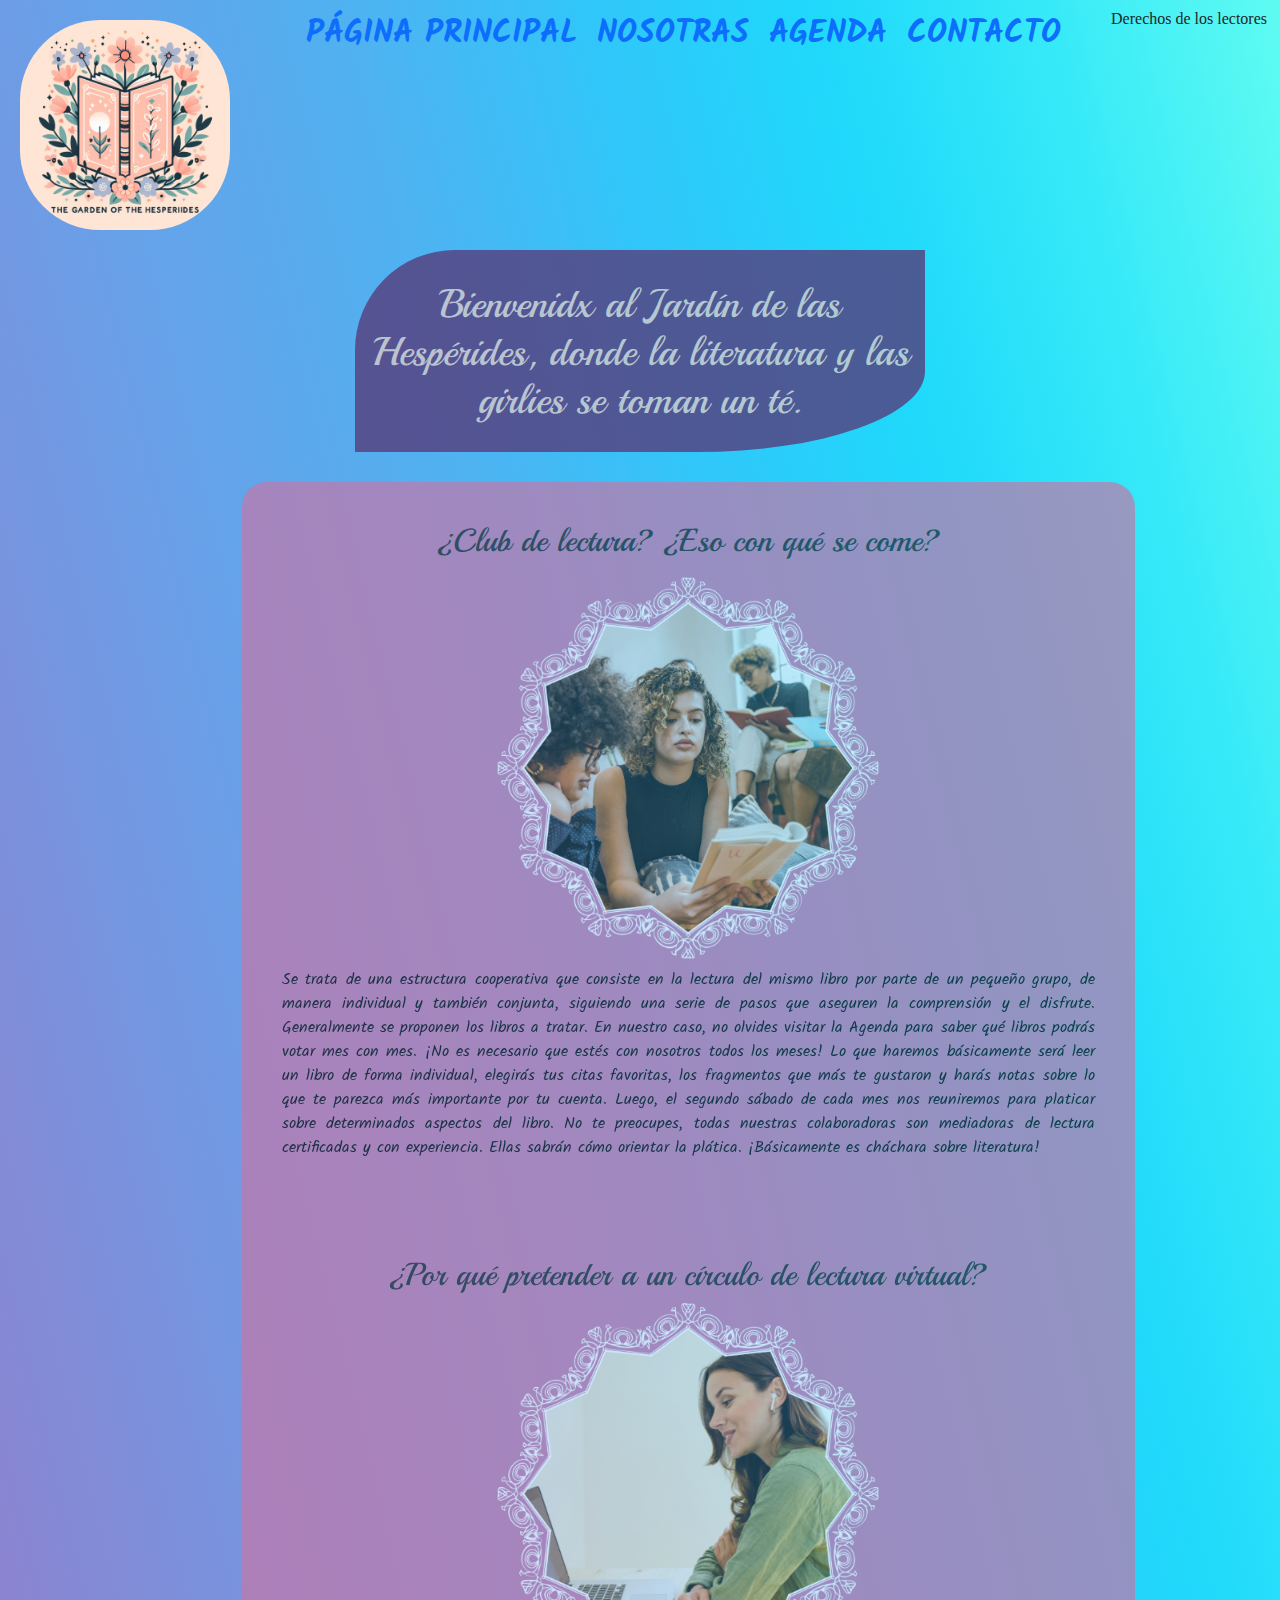
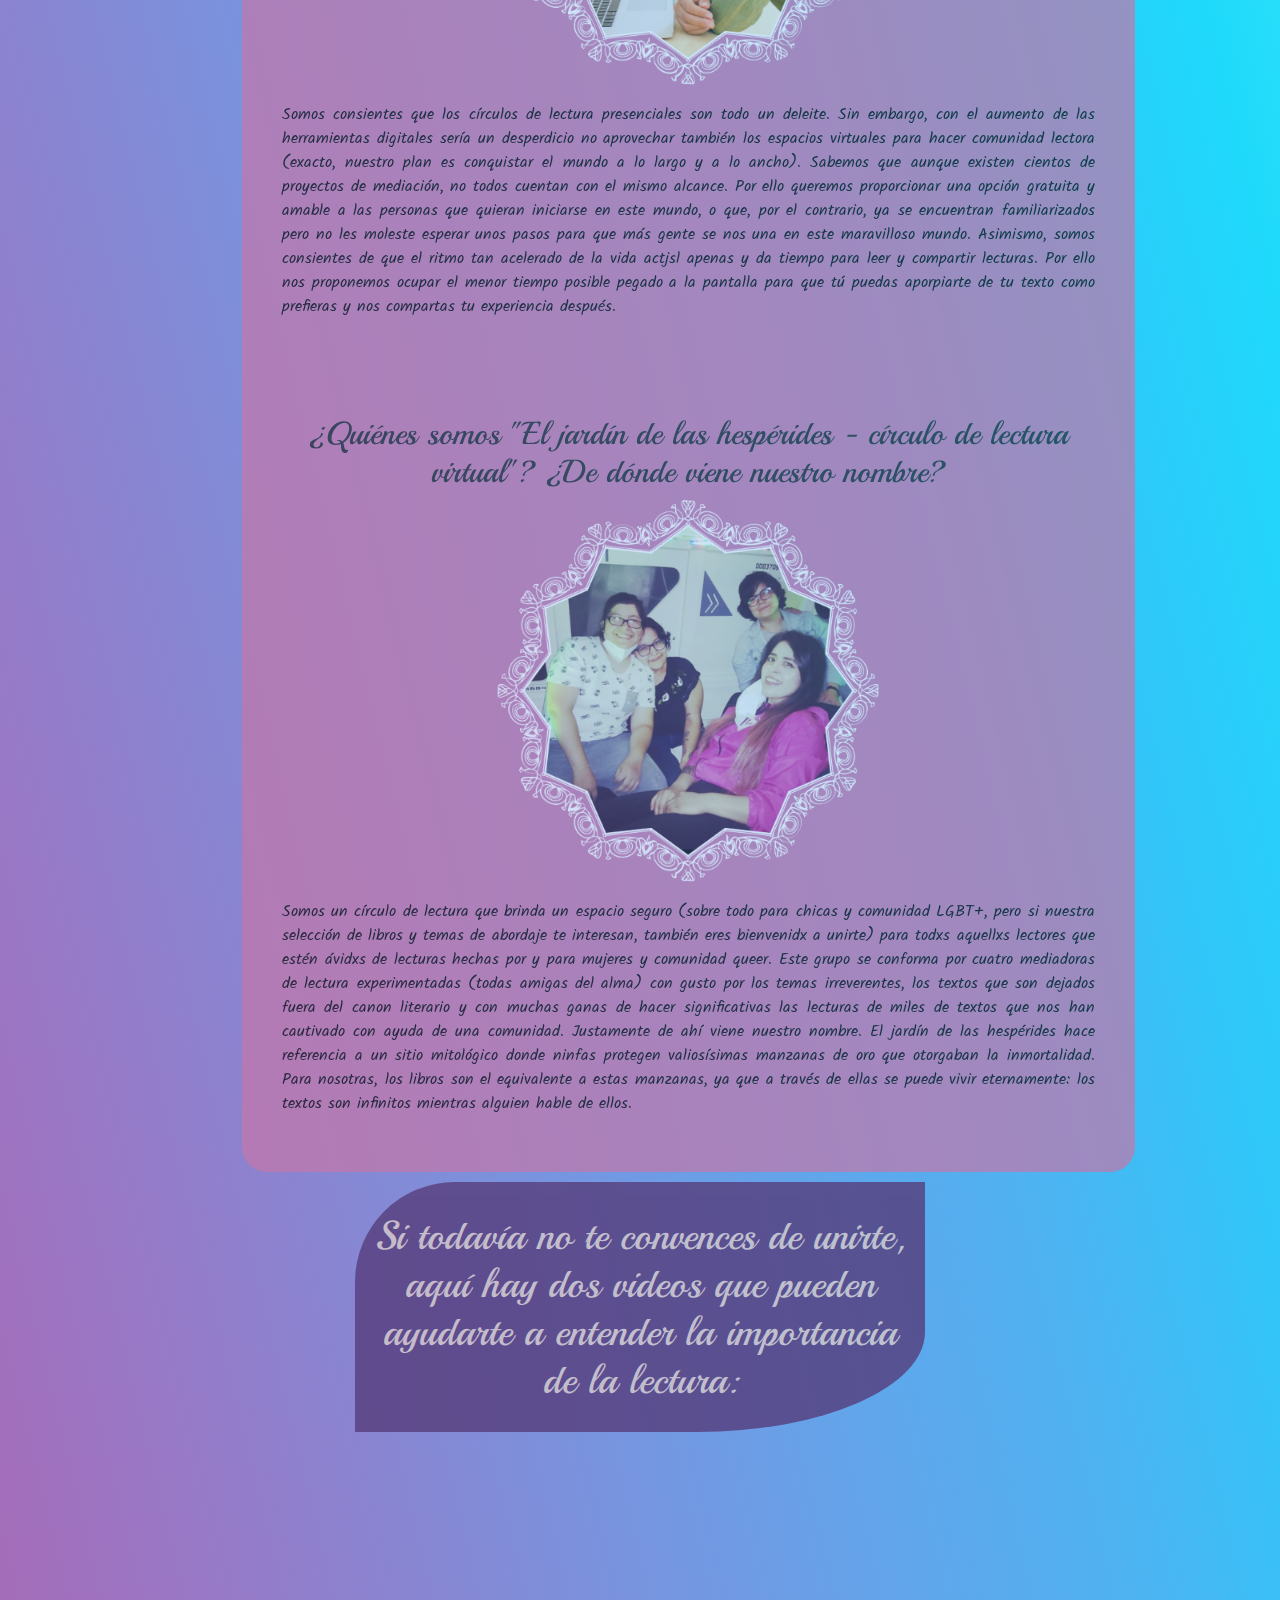
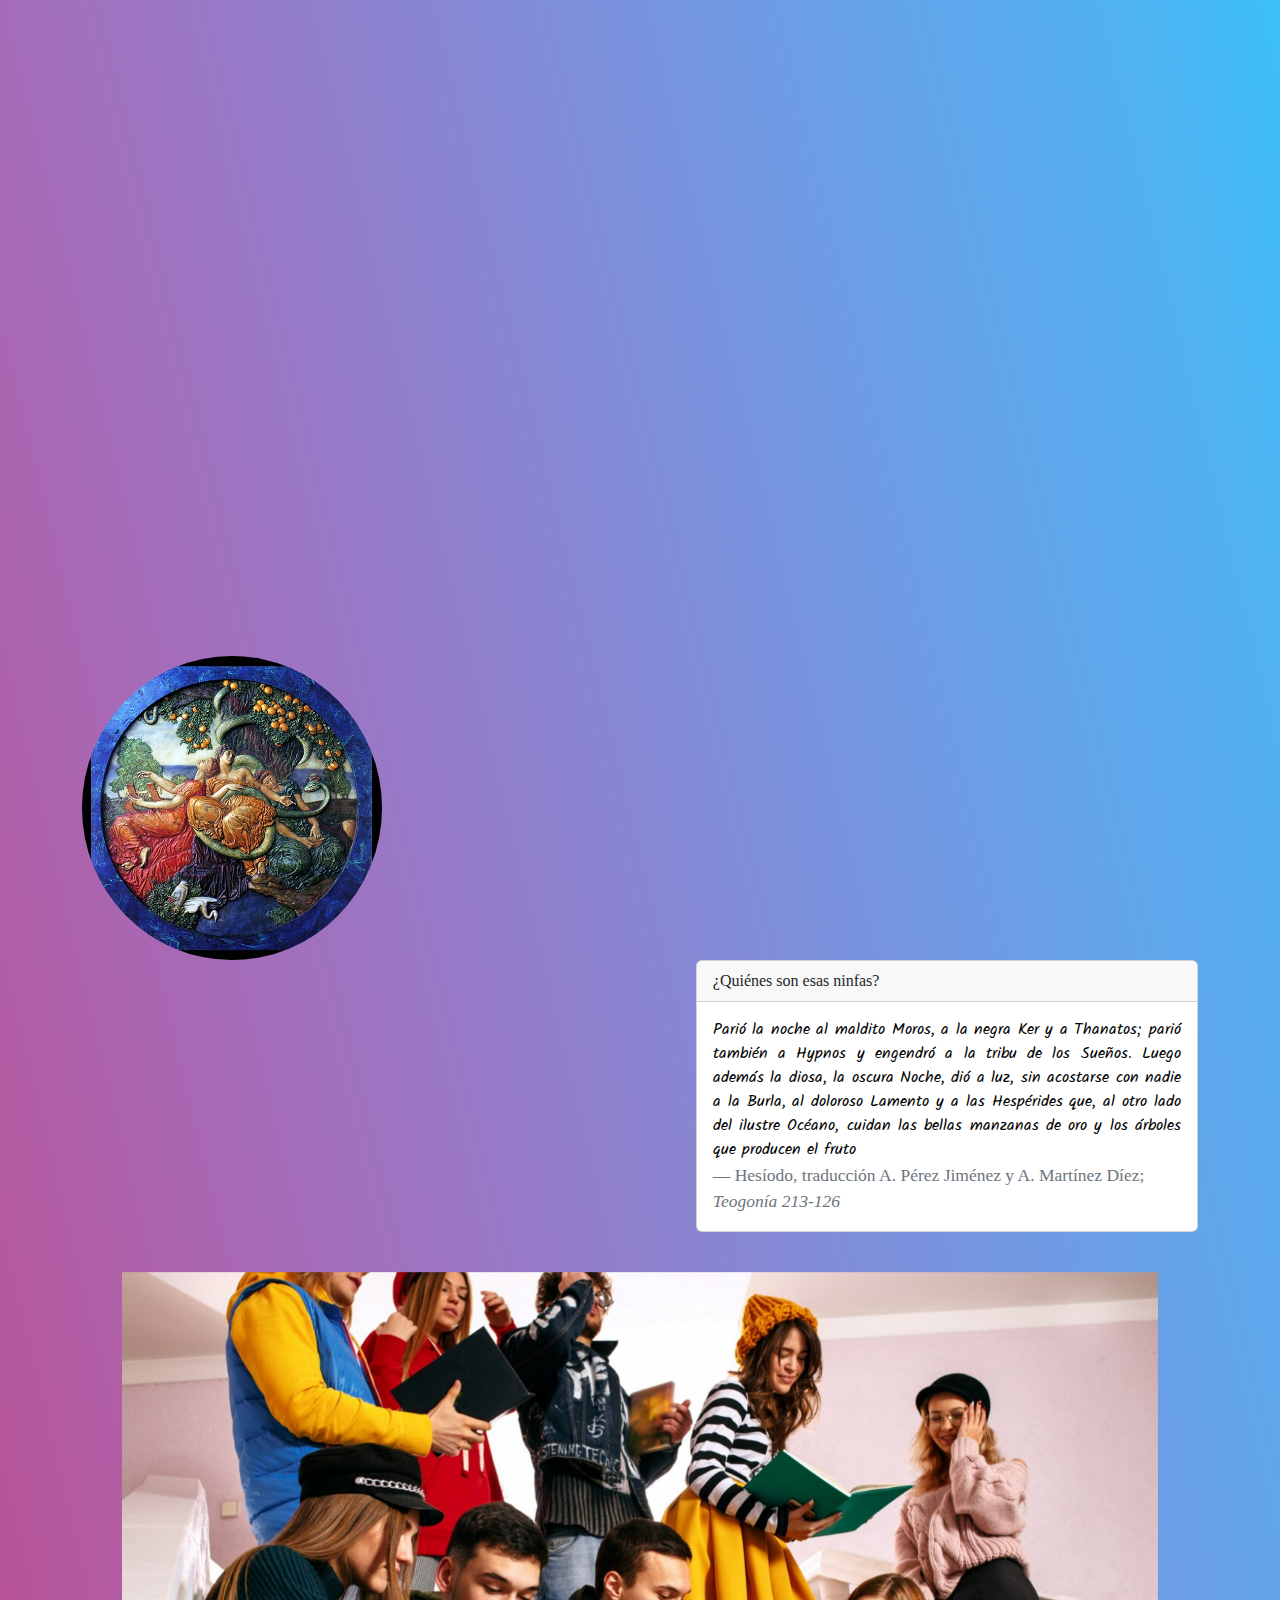
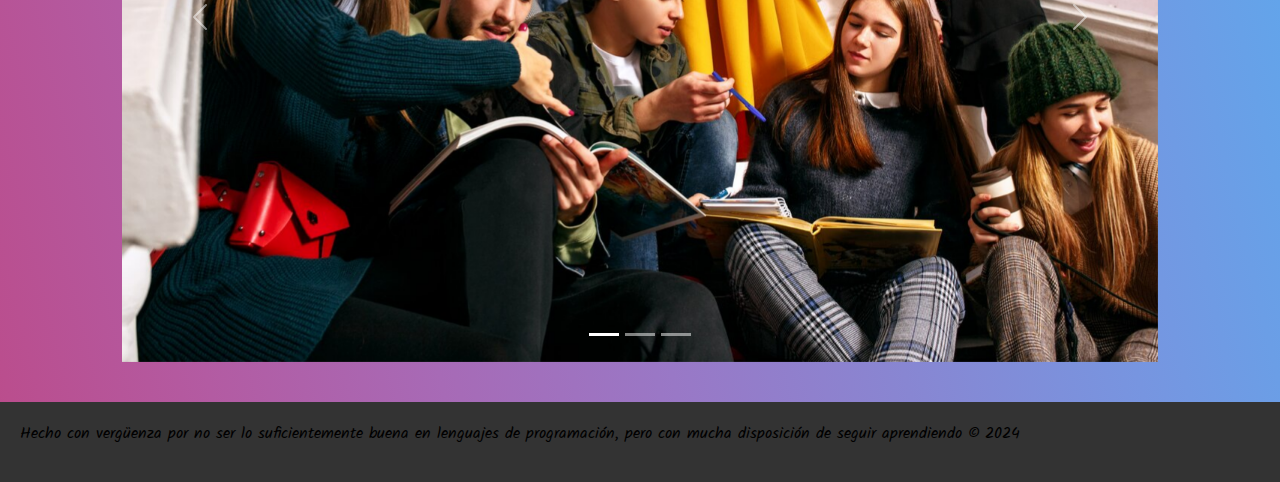
<file: index.html>
<!DOCTYPE html>
<html lang="en">

<head>
    <meta charset="UTF-8">
    <meta name="viewport" content="width=device-width, initial-scale=1.0">
    <link rel="stylesheet" href="style.css">
    <link href="https://cdn.jsdelivr.net/npm/bootstrap@5.3.3/dist/css/bootstrap.min.css" rel="stylesheet"
        integrity="sha384-QWTKZyjpPEjISv5WaRU9OFeRpok6YctnYmDr5pNlyT2bRjXh0JMhjY6hW+ALEwIH" crossorigin="anonymous">
    <script defer src="./main.js"></script>

    <title>Club de lectura: El jardín de las hespérides</title>
</head>

<body>
    <header>
        <div>
            <img src="./imágenes/test.jpg" alt="Logo de página">
        </div>
        <nav>
            <ul>
                <a href="#presentacion">
                    <li>PÁGINA PRINCIPAL</li>
                </a>
                <a href="nosotras.html">
                    <li>NOSOTRAS</li>
                </a>
                <a href="agenda.html">
                    <li>AGENDA</li>
                </a>
                <a href="contacto.html">
                    <li>CONTACTO</li>
            </ul>
        </nav>

      
        <a class="btn btn-bd-download d-none d-lg-inline-block mb-3 mb-md-0 ml-md-3" href="https://www3.gobiernodecanarias.org/medusa/proyecto/38008675-0001/wp-content/uploads/sites/17/2015/01/los-derechos-del-lector.jpg">Derechos de los lectores</a>
      </header>

      <section id="presentacion">
    <div class="container">
        <div class="row justify-content-center">
            <div class="cabecera col-md-6">
                <h1> Bienvenidx al Jardín de las Hespérides, donde la literatura y las girlies se toman un té.
                </h1>
            </div>
        </div>

        <div class="contenedor">
            <div class="caja">
                <h2>¿Club de lectura? ¿Eso con qué se come?</h2>
                <img src="./imágenes/Club de lectura.png" alt="Qué_es_un_club_de_lectura">
                <p>Se trata de una estructura cooperativa que consiste en la lectura del mismo libro por parte de un
                    pequeño grupo, de manera individual y también conjunta, siguiendo una serie de pasos que
                    aseguren la comprensión y el disfrute. Generalmente se proponen los libros a tratar. En nuestro
                    caso, no olvides visitar la Agenda para saber qué libros podrás votar mes con mes. ¡No es
                    necesario que estés con nosotros todos los meses! Lo que haremos básicamente será leer un libro
                    de forma individual, elegirás tus citas favoritas, los fragmentos que más te gustaron y harás
                    notas sobre lo que te parezca más importante por tu cuenta. Luego, el segundo sábado de cada mes
                    nos reuniremos para platicar sobre determinados aspectos del libro. No te preocupes, todas
                    nuestras colaboradoras son mediadoras de lectura certificadas y con experiencia. Ellas sabrán
                    cómo orientar la plática. ¡Básicamente es cháchara sobre literatura!</p>
            </div>



            <div class="caja">
                <h2>¿Por qué pretender a un círculo de lectura virtual?</h2>
                <img src="./imágenes/Club de lectura virtual.png" alt="Club_de_lectura_virtual">
                <p>Somos consientes que los círculos de lectura presenciales son todo un deleite. Sin embargo, con
                    el aumento de las herramientas digitales sería un desperdicio no aprovechar también los espacios
                    virtuales para hacer comunidad lectora (exacto, nuestro plan es conquistar el mundo a lo largo y
                    a lo ancho). Sabemos que aunque existen cientos de proyectos de mediación, no todos cuentan con
                    el mismo alcance. Por ello queremos proporcionar una opción gratuita y amable a las personas que
                    quieran iniciarse en este mundo, o que, por el contrario, ya se encuentran familiarizados pero
                    no les moleste esperar unos pasos para que más gente se nos una en este maravilloso mundo.

                    Asimismo, somos consientes de que el ritmo tan acelerado de la vida actjsl apenas y da tiempo
                    para leer y compartir lecturas. Por ello nos proponemos ocupar el menor tiempo posible pegado a
                    la pantalla para que tú puedas aporpiarte de tu texto como prefieras y nos compartas tu
                    experiencia después. </p>
            </div>

            <div class="caja">
                <h2>¿Quiénes somos "El jardín de las hespérides - círculo de lectura virtual"? ¿De dónde viene
                    nuestro nombre?</h2>
                <img src="./imágenes/Jardín de.png" alt="Proyecto_El_Jardín">
                <p>Somos un círculo de lectura que brinda un espacio seguro (sobre todo para chicas y comunidad
                    LGBT+, pero si nuestra selección de libros y temas de abordaje te interesan, también eres
                    bienvenidx a unirte) para todxs aquellxs lectores que estén ávidxs de lecturas hechas por y para
                    mujeres y comunidad queer. Este grupo se conforma por cuatro mediadoras de lectura
                    experimentadas (todas amigas del alma) con gusto por los temas irreverentes, los textos que son
                    dejados fuera del canon literario y con muchas ganas de hacer significativas las lecturas de
                    miles de textos que nos han cautivado con ayuda de una comunidad. Justamente de ahí viene
                    nuestro nombre. El jardín de las hespérides hace referencia a un sitio mitológico donde ninfas
                    protegen valiosísimas manzanas de oro que otorgaban la inmortalidad. Para nosotras, los libros son el equivalente a estas manzanas, ya que a través de ellas se puede vivir eternamente: los textos son infinitos mientras alguien hable de ellos. </p>
            </div>

        </div>
    </div>
</section>

    <div class="container">
        <div class="row justify-content-center">
            <div class="cabecera col-md-6">
                <h1> Si todavía no te convences de unirte, aquí hay dos videos que pueden ayudarte a entender la importancia de la lectura:
                </h1>
            </div>
        </div>

        <div class="videos">
    
        <iframe width="560" height="315" src="https://www.youtube.com/embed/iTEz1yOmepQ?si=930MKqbkyok6NbcA" title="YouTube video player" frameborder="0" allow="accelerometer; autoplay; clipboard-write; encrypted-media; gyroscope; picture-in-picture; web-share" allowfullscreen>
        </iframe>

        <iframe width="560" height="315" src="https://www.youtube.com/embed/O75q0c2-6N0?si=9eFIMJl4jZTec7vx" title="YouTube video player" frameborder="0" allow="accelerometer; autoplay; clipboard-write; encrypted-media; gyroscope; picture-in-picture; web-share" allowfullscreen></iframe>

</div>

<div class="quote_image">
    <img src="./imágenes/Hesperides.jpg" alt="Pintura_jardin">

    <div class="card">
        <div class="card-header">
            ¿Quiénes son esas ninfas?
        </div>
        <div class="card-body">
            <blockquote class="blockquote mb-0">
                <p>Parió la noche al maldito Moros, a la negra Ker y a Thanatos; parió también a Hypnos y engendró a
                    la tribu de los Sueños. Luego además la diosa, la oscura Noche, dió a luz, sin acostarse con
                    nadie a la Burla, al doloroso Lamento y a las Hespérides que, al otro lado del ilustre Océano,
                    cuidan las bellas manzanas de oro y los árboles que producen el fruto</p>
                <footer class="blockquote-footer">Hesíodo, traducción A. Pérez Jiménez y A. Martínez Díez; <cite
                        title="Source Title">Teogonía 213-126</cite></footer>
            </blockquote>
        </div>
    </div>
</div>


<div class="carrusel">
    <div id="carouselExampleIndicators" class="carousel slide">
        <div class="carousel-indicators">
            <button type="button" data-bs-target="#carouselExampleIndicators" data-bs-slide-to="0" class="active"
                aria-current="true" aria-label="Slide 1"></button>
            <button type="button" data-bs-target="#carouselExampleIndicators" data-bs-slide-to="1"
                aria-label="Slide 2"></button>
            <button type="button" data-bs-target="#carouselExampleIndicators" data-bs-slide-to="2"
                aria-label="Slide 3"></button>
        </div>
        <div class="carousel-inner">
            <div class="carousel-item active">
                <img src="./imágenes/Carrusel1.jpg" class="d-block w-100" alt="Carrusel1">
            </div>
            <div class="carousel-item">
                <img src="./imágenes/Carrusel2.jpg" class="d-block w-100" alt="Carrusel2">
            </div>
            <div class="carousel-item">
                <img src="./imágenes/Carrusel3.jpg" class="d-block w-100" alt="Carrusel3">
            </div>
        </div>
        <button class="carousel-control-prev" type="button" data-bs-target="#carouselExampleIndicators"
            data-bs-slide="prev">
            <span class="carousel-control-prev-icon" aria-hidden="true"></span>
            <span class="visually-hidden">Previous</span>
        </button>
        <button class="carousel-control-next" type="button" data-bs-target="#carouselExampleIndicators"
            data-bs-slide="next">
            <span class="carousel-control-next-icon" aria-hidden="true"></span>
            <span class="visually-hidden">Next</span>
        </button>
    </div>
</div>
    

        


            
        </div>
        <script src="https://cdn.jsdelivr.net/npm/bootstrap@5.3.3/dist/js/bootstrap.bundle.min.js"
            integrity="sha384-YvpcrYf0tY3lHB60NNkmXc5s9fDVZLESaAA55NDzOxhy9GkcIdslK1eN7N6jIeHz"
            crossorigin="anonymous"></script>

            <div class="footer_end">
            <footer>
                <p>Hecho con vergüenza por no ser lo suficientemente buena en lenguajes de programación, pero con mucha disposición de seguir aprendiendo &copy; 2024</p>
            </footer>
        </div>

        <script src="https://cdn.jsdelivr.net/npm/bootstrap@5.3.3/dist/js/bootstrap.bundle.min.js"
                integrity="sha384-YvpcrYf0tY3lHB60NNkmXc5s9fDVZLESaAA55NDzOxhy9GkcIdslK1eN7N6jIeHz"
                crossorigin="anonymous"></script>
                
</body>
</html>
</file>
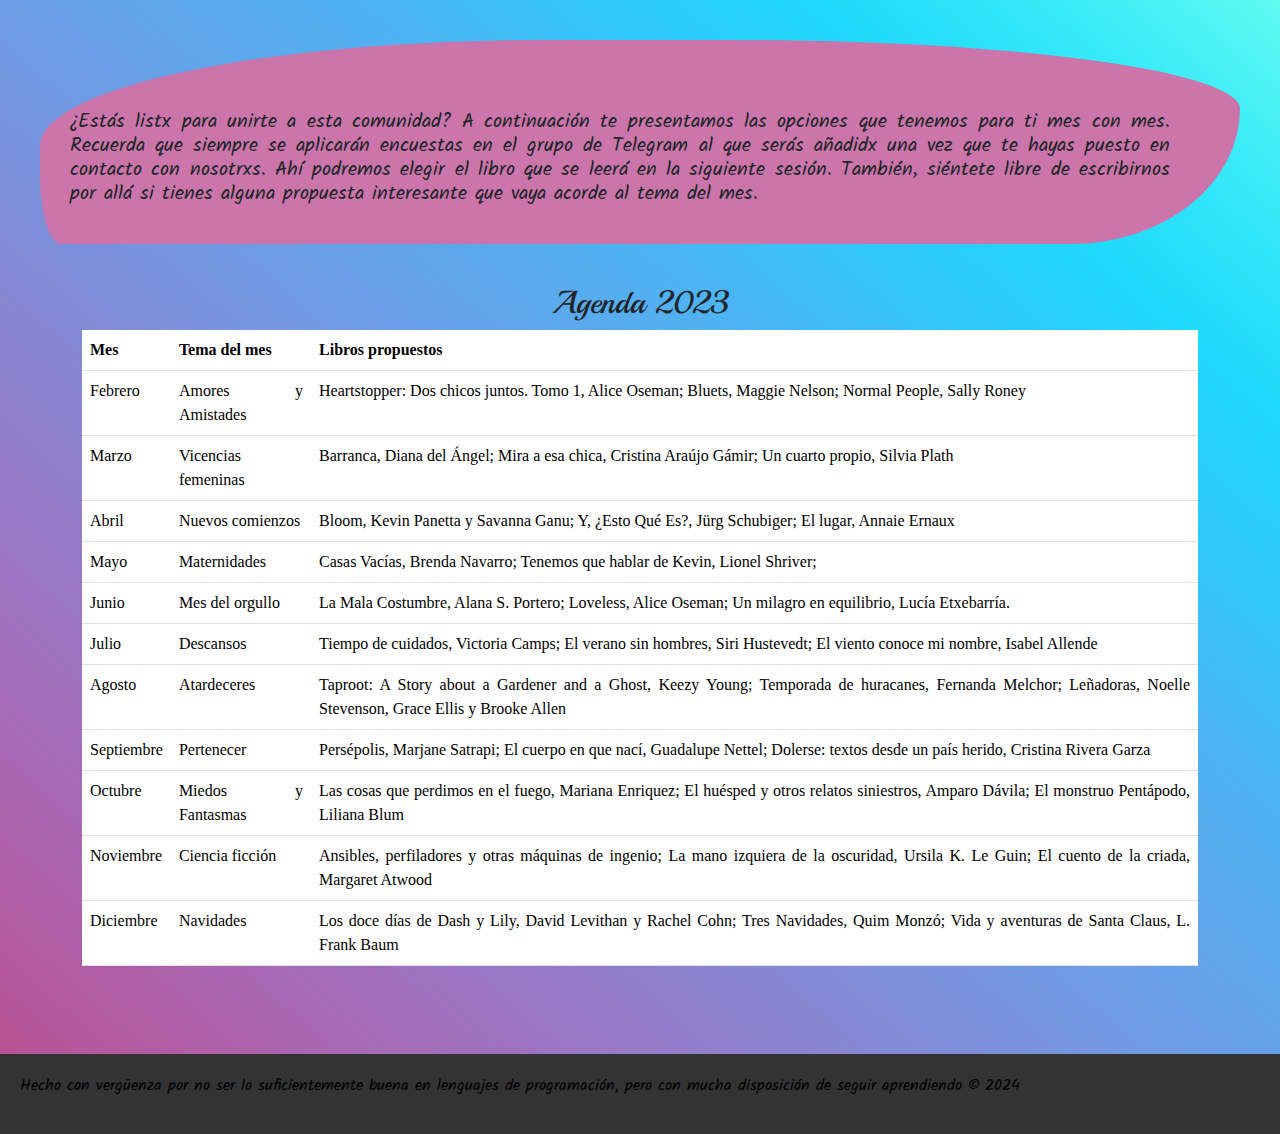
<file: agenda.html>
<!DOCTYPE html>
<html lang="en">
<head>
    <meta charset="UTF-8">
    <meta name="viewport" content="width=device-width, initial-scale=1.0">
    <link rel="stylesheet" href="style.css">
    <link href="https://cdn.jsdelivr.net/npm/bootstrap@5.3.3/dist/css/bootstrap.min.css" rel="stylesheet"
        integrity="sha384-QWTKZyjpPEjISv5WaRU9OFeRpok6YctnYmDr5pNlyT2bRjXh0JMhjY6hW+ALEwIH" crossorigin="anonymous">
    <script defer src="./main.js"></script>
    <title>Agenda</title>
</head>
    

<div class="caja_agenda">
<h5>
    ¿Estás listx para unirte a esta comunidad? A continuación te presentamos las opciones que tenemos para ti mes con mes. Recuerda que siempre se aplicarán encuestas en el grupo de Telegram al que serás añadidx una vez que te hayas puesto en contacto con nosotrxs. Ahí podremos elegir el libro que se leerá en la siguiente sesión. También, siéntete libre de escribirnos por allá si tienes alguna propuesta interesante que vaya acorde al tema del mes.
</h5>
</div>

<body>
    
    <div class="container">
        <h2>Agenda 2023</h2>

        <table class="table">
            <thead>
            <tr>
                <th>Mes</th>
                <th>Tema del mes</th>
                <th>Libros propuestos</th>
            </tr>
            </thead>
            <tbody>
            <tr>
                <td>Febrero</td>
                <td>Amores y Amistades</td>
                <td>Heartstopper: Dos chicos juntos. Tomo 1, Alice Oseman; Bluets, Maggie Nelson; Normal People, Sally Roney</td>
            </tr>

            <tr>
                <td>Marzo</td>
                <td>Vicencias femeninas</td>
                <td>Barranca, Diana del Ángel; Mira a esa chica, Cristina Araújo Gámir; Un cuarto propio, Silvia Plath</td>
            </tr>

            <tr>
                <td>Abril</td>
                <td>Nuevos comienzos</td>
                <td>Bloom, Kevin Panetta y Savanna Ganu; Y, ¿Esto Qué Es?, Jürg Schubiger; El lugar, Annaie Ernaux </td>
            </tr>

            <tr>
                <td>Mayo</td>
                <td>Maternidades</td>
                <td>Casas Vacías, Brenda Navarro; Tenemos que hablar de Kevin, Lionel Shriver; </td>
            </tr>

            <tr>
                <td>Junio</td>
                <td>Mes del orgullo</td>
                <td>La Mala Costumbre, Alana S. Portero; Loveless, Alice Oseman; Un milagro en equilibrio, Lucía Etxebarría. </td>
            </tr>

            <tr>
                <td>Julio</td>
                <td>Descansos</td>
                <td>Tiempo de cuidados, Victoria Camps; El verano sin hombres, Siri Hustevedt; El viento conoce mi nombre, Isabel Allende</td>
            </tr>

            <tr>
                <td>Agosto</td>
                <td>Atardeceres</td>
                <td>Taproot: A Story about a Gardener and a Ghost, Keezy Young; Temporada de huracanes, Fernanda Melchor; Leñadoras, Noelle Stevenson, Grace Ellis y Brooke Allen </td>
            </tr>

            <tr>
                <td>Septiembre</td>
                <td>Pertenecer</td>
                <td>Persépolis, Marjane Satrapi; El cuerpo en que nací, Guadalupe Nettel; Dolerse: textos desde un país herido, Cristina Rivera Garza</td>
            </tr>

            <tr>
                <td>Octubre</td>
                <td>Miedos y Fantasmas</td>
                <td>Las cosas que perdimos en el fuego, Mariana Enriquez; El huésped y otros relatos siniestros, Amparo Dávila; El monstruo Pentápodo, Liliana Blum  </td>
            </tr>

            <tr>
                <td>Noviembre</td>
                <td>Ciencia ficción</td>
                <td>Ansibles, perfiladores y otras máquinas de ingenio; La mano izquiera de la oscuridad, Ursila K. Le Guin; El cuento de la criada, Margaret Atwood</td>
            </tr>

            <tr>
                <td>Diciembre</td>
                <td>Navidades</td>
                <td>Los doce días de Dash y Lily, David Levithan y Rachel Cohn; Tres Navidades, Quim Monzó; Vida y aventuras de Santa Claus, L. Frank Baum </td>
            </tr>
            </tbody>
        </table>
    </div>
    <br><br><br>

    <div class="footer_end">
    <footer>
        <p>Hecho con vergüenza por no ser lo suficientemente buena en lenguajes de programación, pero con mucha disposición de seguir aprendiendo &copy; 2024</p>
    </footer>
</div>

<script src="https://cdn.jsdelivr.net/npm/bootstrap@5.3.3/dist/js/bootstrap.bundle.min.js"
                integrity="sha384-YvpcrYf0tY3lHB60NNkmXc5s9fDVZLESaAA55NDzOxhy9GkcIdslK1eN7N6jIeHz"
                crossorigin="anonymous"></script>

</body>
</html>
</file>
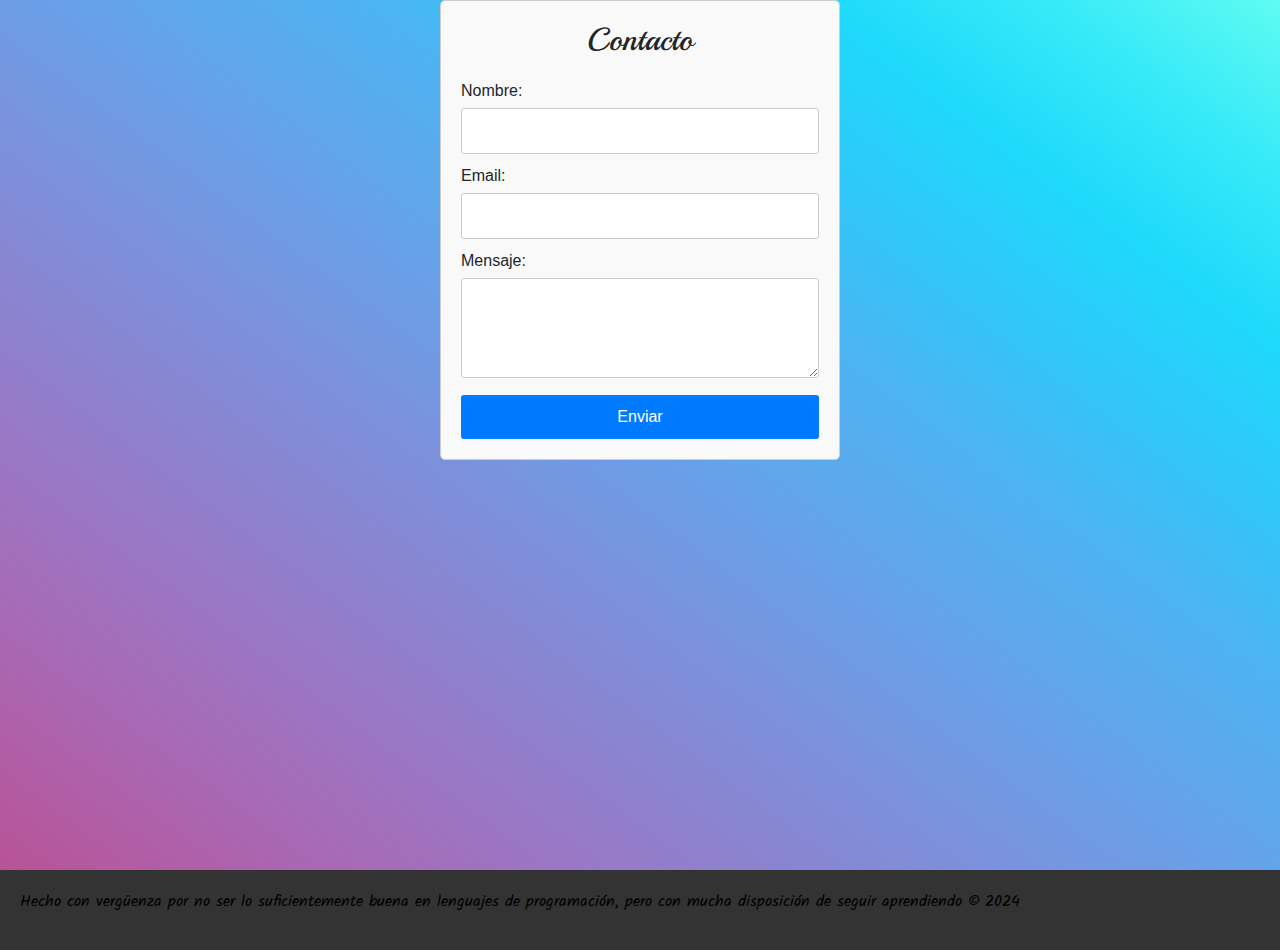
<file: contacto.html>
<!DOCTYPE html>
<html lang="en">
<head>
<meta charset="UTF-8">
<meta name="viewport" content="width=device-width, initial-scale=1.0">
<link rel="stylesheet" href="style.css">
    <link href="https://cdn.jsdelivr.net/npm/bootstrap@5.3.3/dist/css/bootstrap.min.css" rel="stylesheet"
        integrity="sha384-QWTKZyjpPEjISv5WaRU9OFeRpok6YctnYmDr5pNlyT2bRjXh0JMhjY6hW+ALEwIH" crossorigin="anonymous">
    <script defer src="./main.js"></script>
    <title>Contacto</title>
</head>
<style>
    body {
        font-family: Arial, sans-serif;
    }
    .contact-form {
        max-width: 400px;
        margin: 0 auto;
        padding: 20px;
        border: 1px solid #ccc;
        border-radius: 5px;
        background-color: #f9f9f9;
    }
    .contact-form h2 {
        text-align: center;
        margin-bottom: 20px;
    }
    .contact-form label {
        display: block;
        margin-bottom: 5px;
    }
    .contact-form input[type="text"],
    .contact-form textarea {
        width: 100%;
        padding: 10px;
        margin-bottom: 10px;
        border: 1px solid #ccc;
        border-radius: 3px;
    }
    .contact-form textarea {
        height: 100px;
    }
    .contact-form button {
        width: 100%;
        padding: 10px;
        border: none;
        border-radius: 3px;
        background-color: #007bff;
        color: white;
        cursor: pointer;
    }
    .contact-form button:hover {
        background-color: #0056b3;
    }
</style>
</head>
<body>

<div class="contact-form">
    <h2>Contacto</h2>
    <form action="#" method="post">
        <label for="name">Nombre:</label>
        <input type="text" id="name" name="name" required>
        
        <label for="email">Email:</label>
        <input type="text" id="email" name="email" required>
        
        <label for="message">Mensaje:</label>
        <textarea id="message" name="message" required></textarea>
        
        <button type="submit">Enviar</button>
    </form>
</div>

<script src="https://cdn.jsdelivr.net/npm/bootstrap@5.3.3/dist/js/bootstrap.bundle.min.js"
            integrity="sha384-YvpcrYf0tY3lHB60NNkmXc5s9fDVZLESaAA55NDzOxhy9GkcIdslK1eN7N6jIeHz"
            crossorigin="anonymous"></script>

            <div class="footer_end" style="margin-top: 410px;">
            <footer>
                <p>Hecho con vergüenza por no ser lo suficientemente buena en lenguajes de programación, pero con mucha disposición de seguir aprendiendo &copy; 2024</p>
            </footer>
        </div>
</body>
</html>
</file>
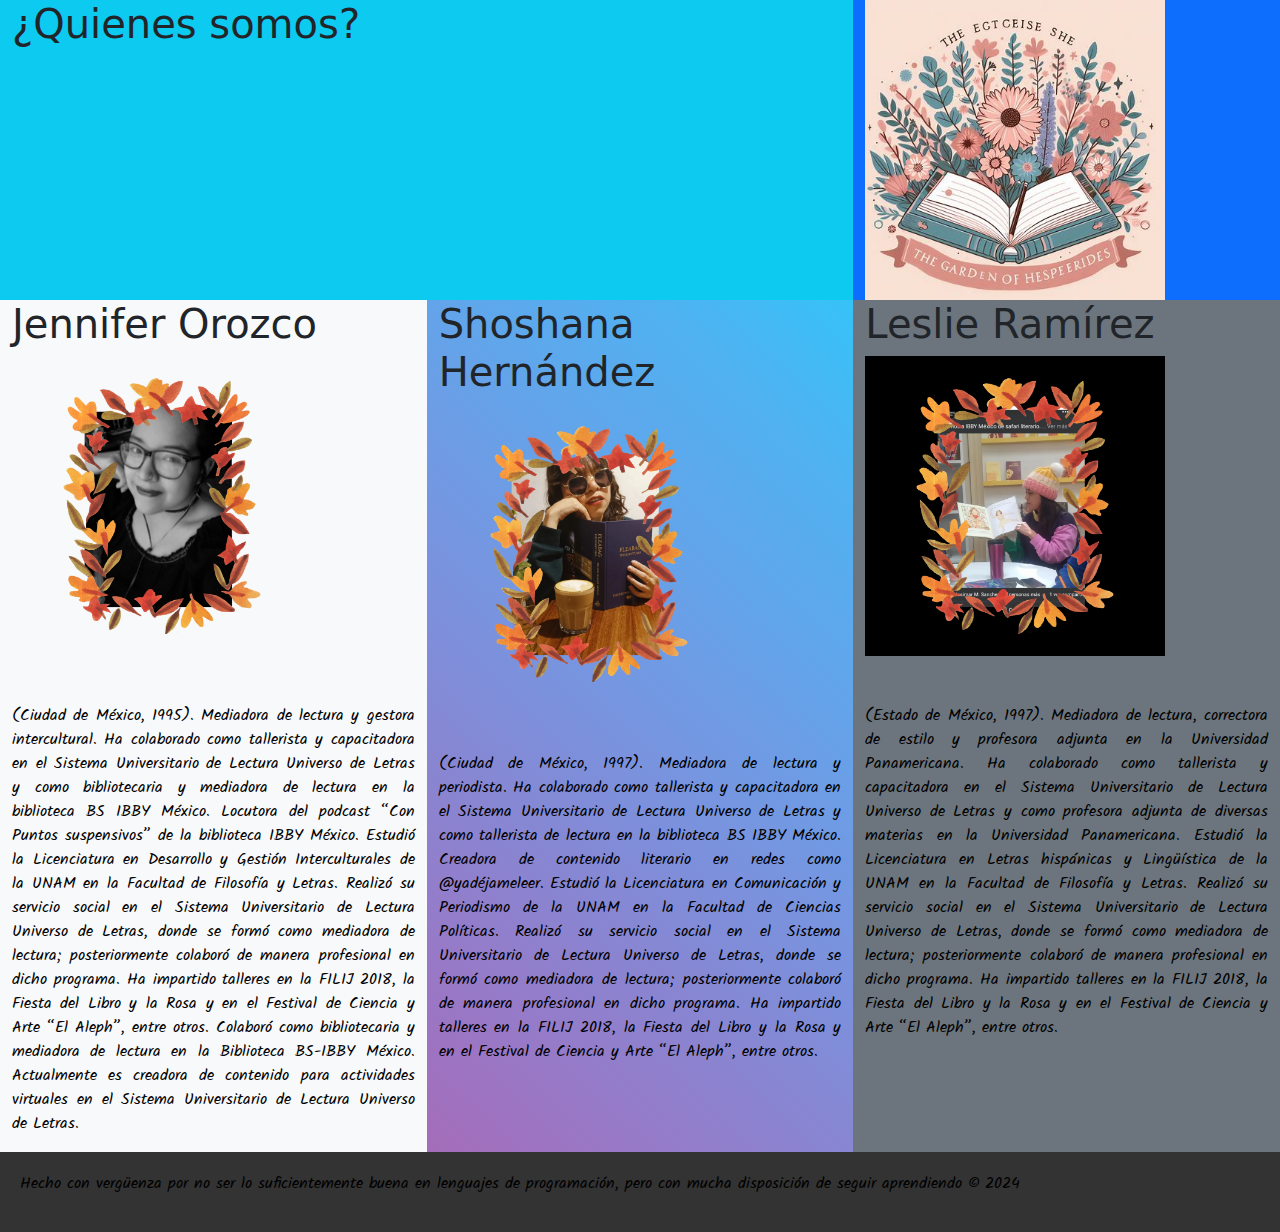
<file: nosotras.html>
<!DOCTYPE html>
<html lang="en">
<head>
    <meta charset="UTF-8">
    <meta name="viewport" content="width=device-width, initial-scale=1.0">
    <link rel="stylesheet" href="style.css">
    <link href="https://cdn.jsdelivr.net/npm/bootstrap@5.3.3/dist/css/bootstrap.min.css" rel="stylesheet"
        integrity="sha384-QWTKZyjpPEjISv5WaRU9OFeRpok6YctnYmDr5pNlyT2bRjXh0JMhjY6hW+ALEwIH" crossorigin="anonymous">
    <script defer src="./main.js"></script>
    <title>Nosotras</title>
</head>

<body>

    <div class="container-fluid">
        <div class="row">
            <div class="col-md-8 bg-info">
                <h1>¿Quienes somos?</h1>
            </div>
            <div class="col-md-4 bg-primary">
                <img src="./imágenes/Logo Club de Lectura libros.jpg" alt="Logo">
            </div>
        </div>

    <div class="row">
        <div class="col-md-4 bg-light">
            <h1>Jennifer Orozco</h1>
            <img src="./imágenes/Jennifer Orozco.png" alt="Jennie">
            <br> <br>
            <p>(Ciudad de México, 1995). Mediadora de lectura y gestora intercultural. Ha colaborado como tallerista y capacitadora en el Sistema Universitario de Lectura Universo de Letras y como bibliotecaria y mediadora de lectura en la biblioteca BS IBBY México. Locutora del podcast “Con Puntos suspensivos” de la biblioteca IBBY México.

                Estudió la Licenciatura en Desarrollo y Gestión Interculturales de la UNAM en la Facultad de Filosofía y Letras. Realizó su servicio social en el Sistema Universitario de Lectura Universo de Letras, donde se formó como mediadora de lectura; posteriormente colaboró de manera profesional en dicho programa. Ha impartido talleres en la FILIJ 2018, la Fiesta del Libro y la Rosa y en el Festival de Ciencia y Arte “El Aleph”, entre otros.
                
                Colaboró como bibliotecaria y mediadora de lectura en la Biblioteca BS-IBBY México. Actualmente es creadora de contenido para actividades virtuales en el Sistema Universitario de Lectura Universo de Letras.
            </p>
        </div>
        <div class="col-md-4 bg-transparent">
            <h1>Shoshana Hernández</h1>
            <img src="./imágenes/Shoshana Hdz.png" alt="Sho">
            <br> <br>
            <p>(Ciudad de México, 1997). Mediadora de lectura y periodista. Ha colaborado como tallerista y capacitadora en el Sistema Universitario de Lectura Universo de Letras y como tallerista de lectura en la biblioteca BS IBBY México. Creadora de contenido literario en redes como @yadéjameleer. Estudió la Licenciatura en Comunicación y Periodismo de la UNAM en la Facultad de Ciencias Políticas. Realizó su servicio social en el Sistema Universitario de Lectura Universo de Letras, donde se formó como mediadora de lectura; posteriormente colaboró de manera profesional en dicho programa. Ha impartido talleres en la FILIJ 2018, la Fiesta del Libro y la Rosa y en el Festival de Ciencia y Arte “El Aleph”, entre otros.
            </p>
        </div>
        <div class="col-md-4 bg-secondary">
            <h1>Leslie Ramírez</h1>
            <img src="./imágenes/Leslie Ramírez.png" alt="Les">
            <br> <br>
            <p>(Estado de México, 1997). Mediadora de lectura, correctora de estilo y profesora adjunta en la Universidad Panamericana. Ha colaborado como tallerista y capacitadora en el Sistema Universitario de Lectura Universo de Letras y como profesora adjunta de diversas materias en la Universidad Panamericana. Estudió la Licenciatura en Letras hispánicas y Lingüística de la UNAM en la Facultad de Filosofía y Letras. Realizó su servicio social en el Sistema Universitario de Lectura Universo de Letras, donde se formó como mediadora de lectura; posteriormente colaboró de manera profesional en dicho programa. Ha impartido talleres en la FILIJ 2018, la Fiesta del Libro y la Rosa y en el Festival de Ciencia y Arte “El Aleph”, entre otros.
            </p>
        </div>
    </div>
</div>



    <script src="https://cdn.jsdelivr.net/npm/bootstrap@5.3.3/dist/js/bootstrap.bundle.min.js"
            integrity="sha384-YvpcrYf0tY3lHB60NNkmXc5s9fDVZLESaAA55NDzOxhy9GkcIdslK1eN7N6jIeHz"
            crossorigin="anonymous"></script>

            <div class="footer_end">
            <footer>
                <p>Hecho con vergüenza por no ser lo suficientemente buena en lenguajes de programación, pero con mucha disposición de seguir aprendiendo &copy; 2024</p>
            </footer>
        </div>
</body>
</html>
</file>
<file: style.css>
@import url('https://fonts.googleapis.com/css2?family=Jura&family=Playball&display=swap');
@import url('https://fonts.googleapis.com/css2?family=Jura&family=Kalam:wght@300;400;700&family=Playball&display=swap');

header{
    display: flex;
    flex-direction: row;
    justify-content: space-between;
    width: 100%;
    font-family: Georgia, 'Times New Roman', Times, serif;
}

a:link, a:visited, a:active {
    text-decoration:none;
} 

a{
    text-decoration: none;
    font-family: "Kalam";
    font-weight: bold;
    color: #3a265a;
    font-size:xx-large;
}

.bd-navbar {
    min-height: 4rem;
    background-color: #3a265a;
    box-shadow: 0 0.5rem 1rem rgba(0,0,0,.05), inset 0 -1px 0 rgba(0,0,0,.1);
    padding: auto;
}

body{
    background-image: linear-gradient(to right top, #bb4c8b, #b35ba2, #a76ab6, #9978c6, #8886d2, #7795e0, #63a4ea, #4fb2f1, #31c6f9, #1fd9fb, #37eaf8, #5ffbf1);
}

header ul{
list-style: none;
display: flex;
flex-direction: row;
}

header ul li{
    margin: 10px;
}

header img{
    width: 250px;
    padding: 20px;
    border-radius: 40%;
}

.card{
    width: 45%;
    margin-left: auto;
    margin-right: 0;
    font-family: 'Times New Roman', Times, serif;
}

img{
    width: 300px;
    display:flex;
}

h2{
    font-size: 70px;
    color: rgb(45, 122, 98);
    font-family: "Playball", cursive;
    text-align: center;
    padding: auto;
}

p{
    font-size: 16px;
    color: rgb(0, 0, 0);
    font-family: "Kalam", cursive;
  font-weight: 400;
  font-style: normal;
  text-align: justify;

}


.contenedor{
    display: flex;
    flex-direction: column;
    width: 80%;
    margin: 10px 10px 10px 160px;
    justify-content: center;
    background-color: #c478a9;
    opacity: .7;
    border-radius: 25px;
    align-content: center;
}


.caja{
    width: 100%;
    height: 100%;
    display: flex;
    padding: 40px;
    flex-direction: column;
    justify-content: start;
    align-items: center;
}

.caja img{
    width: 400px;
    height: fit-content;
    border-radius: 50%;
}

.caja{
    font-size: 12px;
    font-family: 'Times New Roman', Times, serif;
    align-content: center;
    text-align: justify;
}

    .cabecera{
        color: #d6c8c8;
        padding: 20px;
        transition: color 0.3s ease-in-out;
        background-color: #563d7c;
        opacity: .8;
        border-radius: 100px 0px 40%;
        margin: 20px 20px 20px 20px;
        padding-top: 30px;
    }
    .cabecera:hover{
        color: #e83f8b;
    }

    .cabecera{
        width: 100%;
        font-size: 10px;
        padding-inline: 600px;
        font-family: "Playball", cursive;
        font-weight: 100;
        font-style: normal;
        text-align: center;
}

.videos{
    padding: 50px;
    margin: 30px;
}

.quote_image img{
    border-radius: 80%;
}

.carrusel{
    padding: 40px;
}

.table{
text-align: justify;
font-family: 'Times New Roman', Times, serif;
align-items: center;
}

.caja_agenda{
    background-color: #cb75aa;
    padding: 70px 70px 30px 30px;
    font-family: "kalam";
    border-radius: 100% 100% 25rem 50px / 250px 80% 20rem;
    margin: 40px;
    text-align: justify;
}

.footer_end {
    background-color: #333;
    color: white;
    text-align: center;
    padding: 20px;
    bottom: 0;
    width: 100%;
}
</file>
